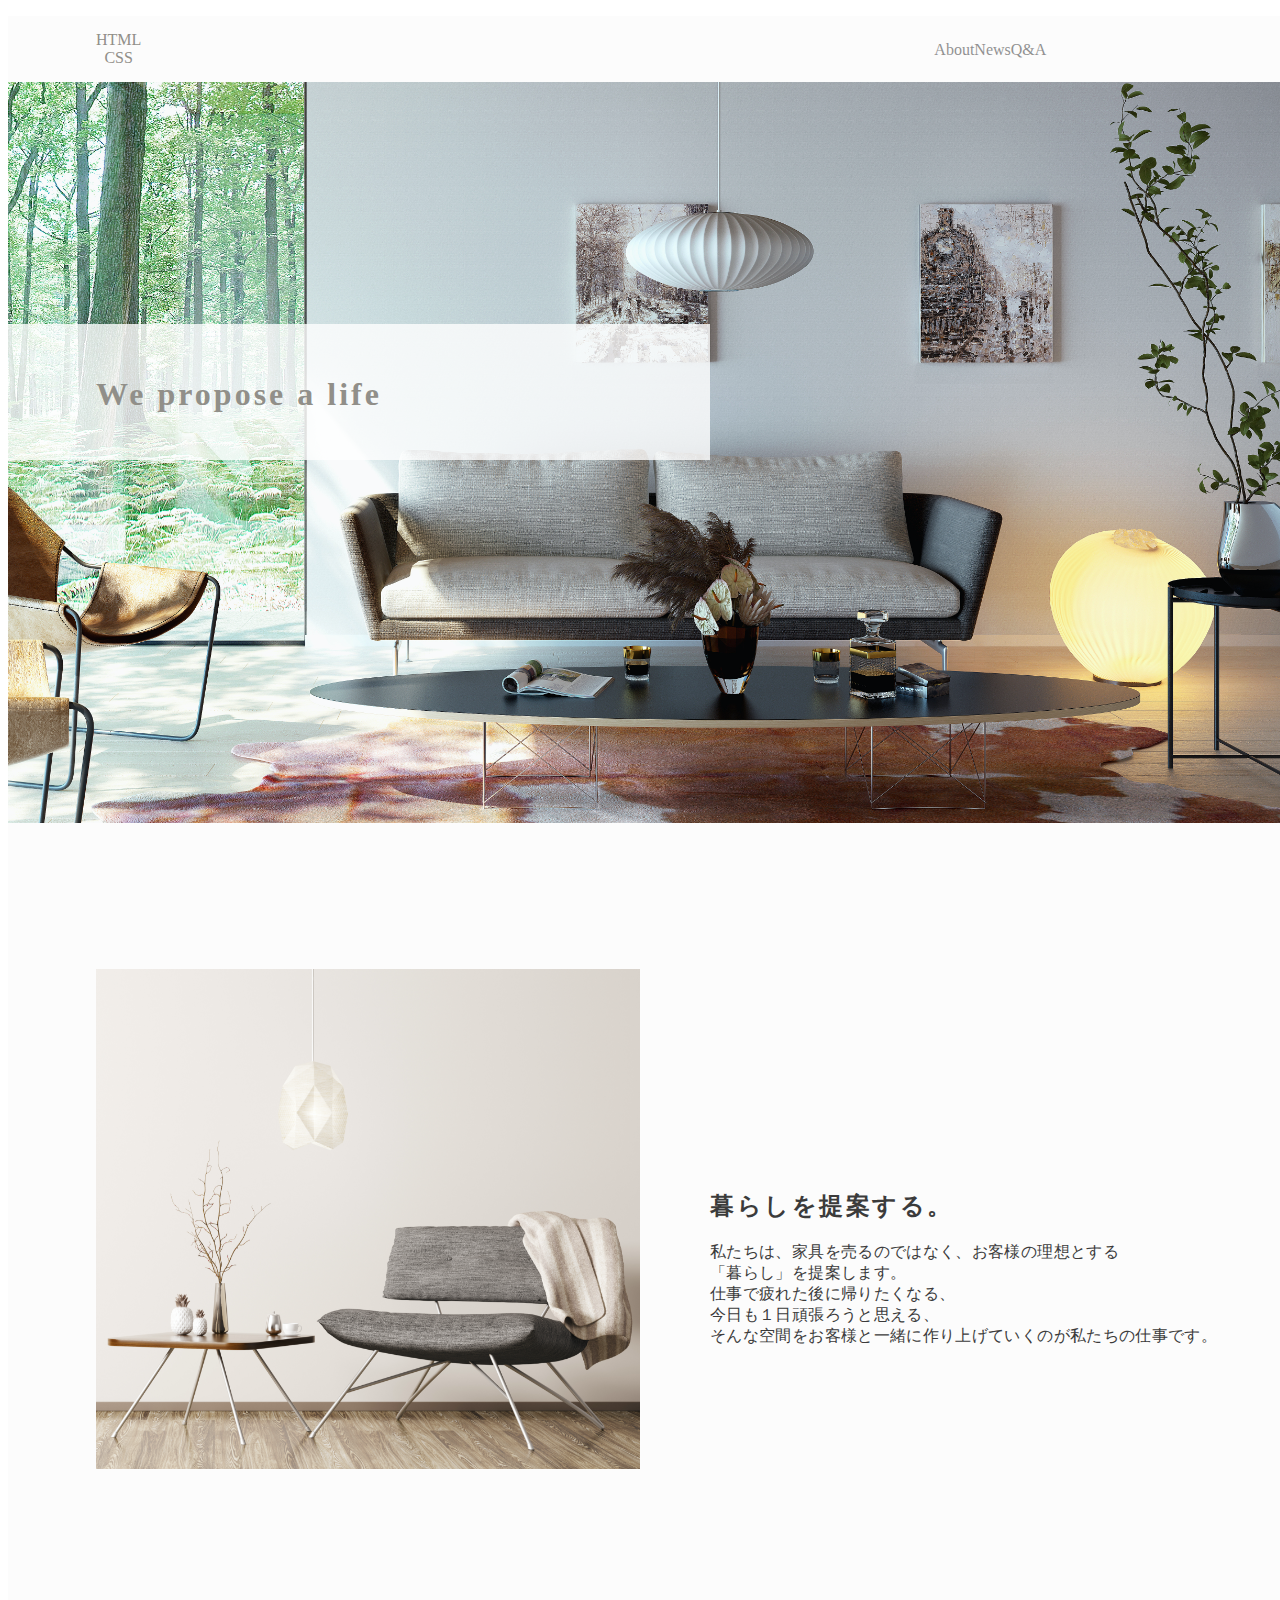
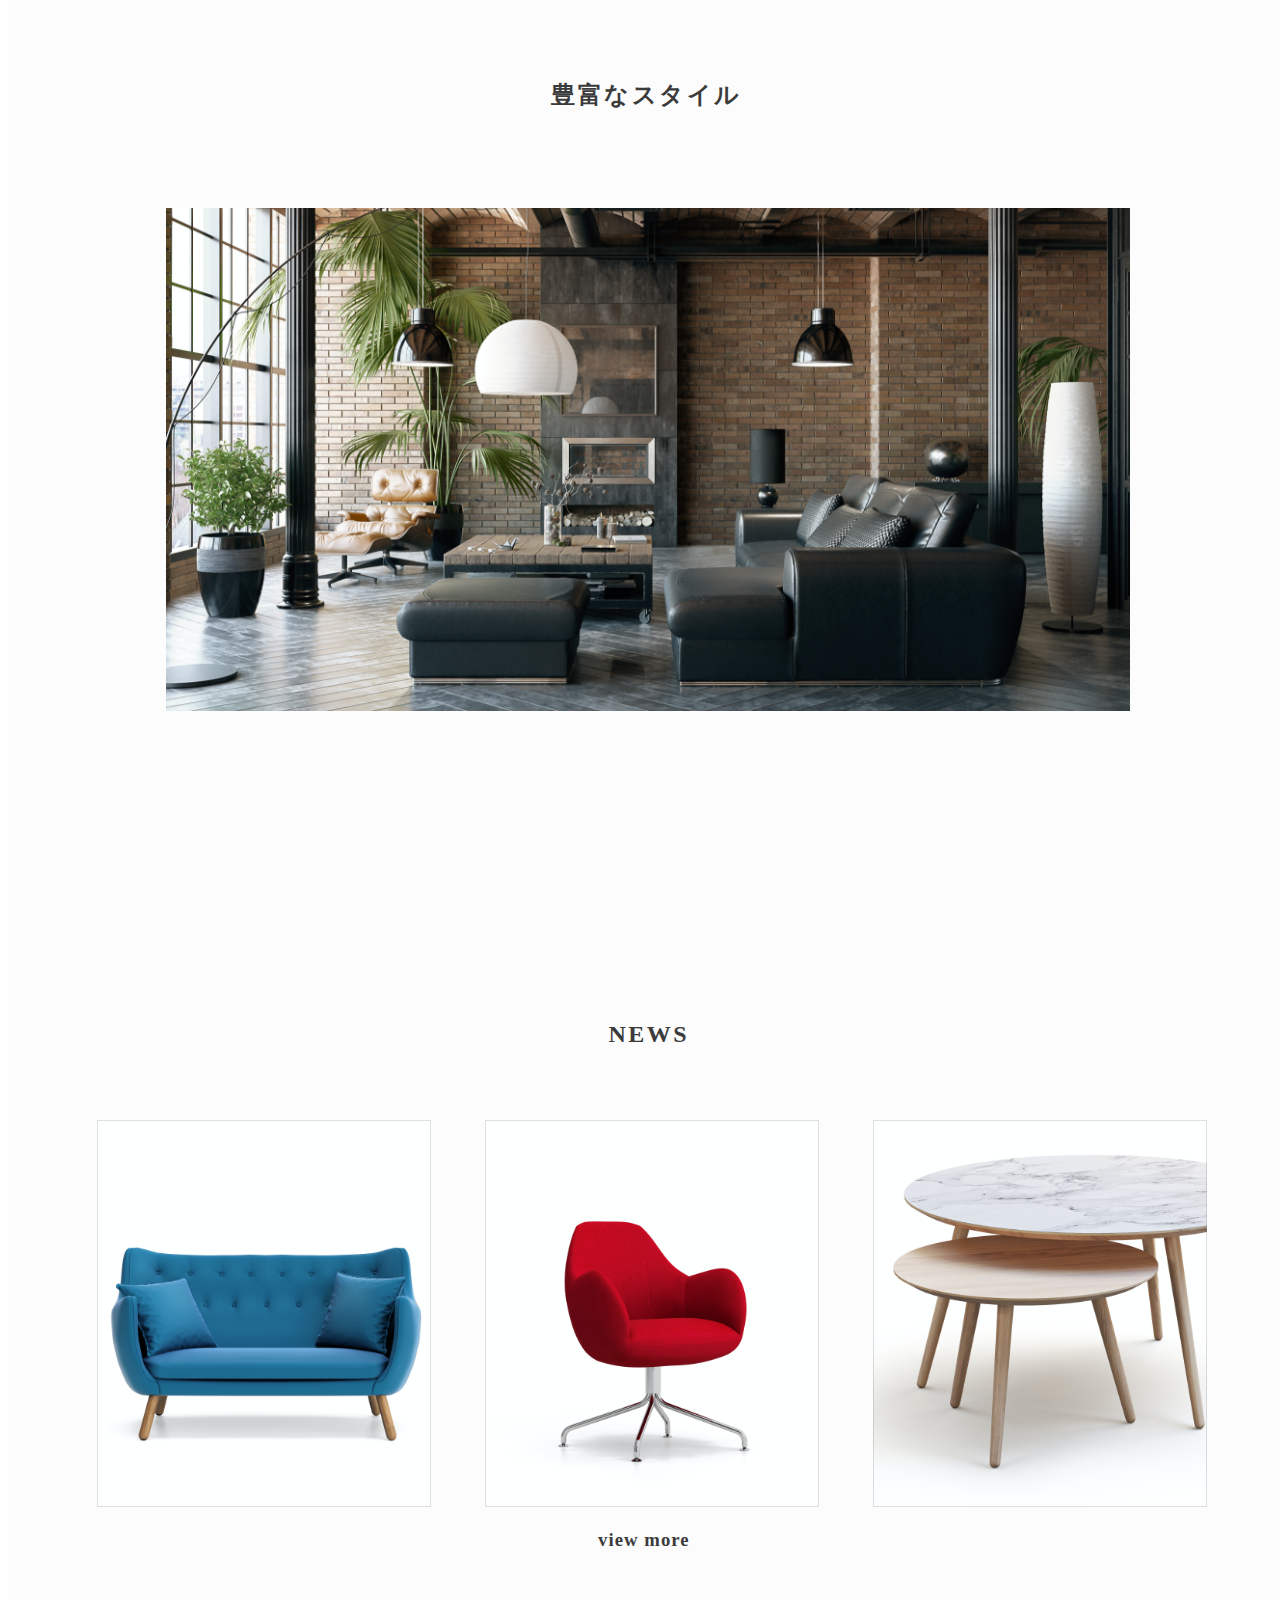
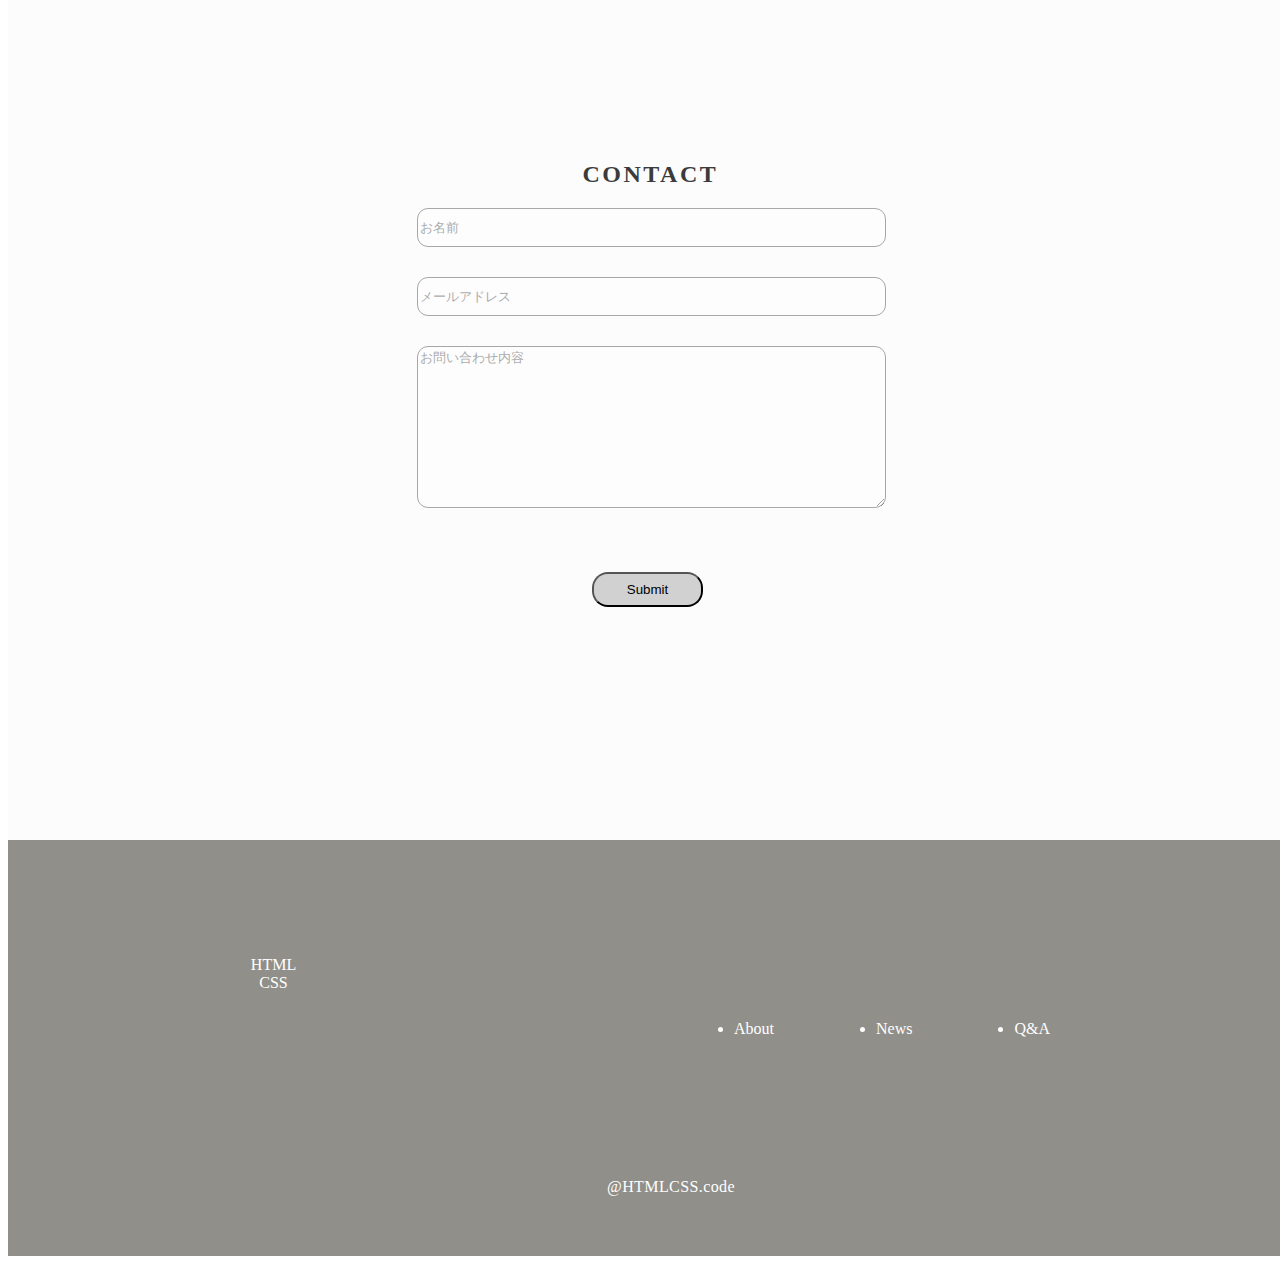
<file: QUELCODE/portfolio/index.html>
<!DOCTYPE html>
<html lang="ja">
<head>
    <meta charset="utf-8">
    <title>HTML/CSS</title>
    <link rel="stylesheet" href="../css/stylesheet.css">

</head>

<body>
    <div class="container">
        <nav class="header">
            <div class="header-logo">HTML<br>CSS</div>
            <div class="global-nav">
                <ul class="global-nav-items">
                    <li class="nav-item-1"><a herf"news.html">About</a></li>
                    <li class="nav-item-2"><a href"#">News</a></li>
                    <li class="nav-item-3"><a href"#">Q&A</a></li>
                </ul>
            </div>
        </nav>
        <div class="top">
            <img src="images/img_01.png" alt="" class="img_01">
            <div class="back"></div>
            <h1>We propose a life</h1>
        </div>

        <div class="block2">
            <img src="images/img_02.png" alt="" class="img_02">
            <div class="text">
                <h2>暮らしを提案する。</h2>
                <p>
                    私たちは、家具を売るのではなく、お客様の理想とする <br>
                    「暮らし」を提案します。<br>
                    仕事で疲れた後に帰りたくなる、<br>
                    今日も１日頑張ろうと思える、<br>
                    そんな空間をお客様と一緒に作り上げていくのが私たちの仕事です。</p>
            </div>
        </div>

        <div class="gallery">
            <h2>豊富なスタイル</h2>
            <img src="images/img_03.png" alt="" class="img_03">
        </div>

        <div class="news">
            <h2>NEWS</h2>
            <img src="images/img_04.png" alt="" div class="img_04">
            <img src="images/img_05.png" alt="" div class="img_05">
            <img src="images/img_06.png" alt="" div class="img_06">
            <h3>view more</h3>
        </div>

        <div class="contact-form">
            <h2>CONTACT</h2>
            <input placeholder="お名前" class="name">
            <input placeholder="メールアドレス" class="mail">
            <textarea placeholder="お問い合わせ内容" class="textarea"></textarea>
            <input type="submit" class="submit">
        </div>

        <div class="footer">
            <div class="footer-logo">HTML<br>CSS</div>
            <ul>
                <li>About</li>
                <li>News</li>
                <li>Q&A</li>
            </ul>
            <p>@HTMLCSS.code</p>

    </div>
</body>

</html>
</file>
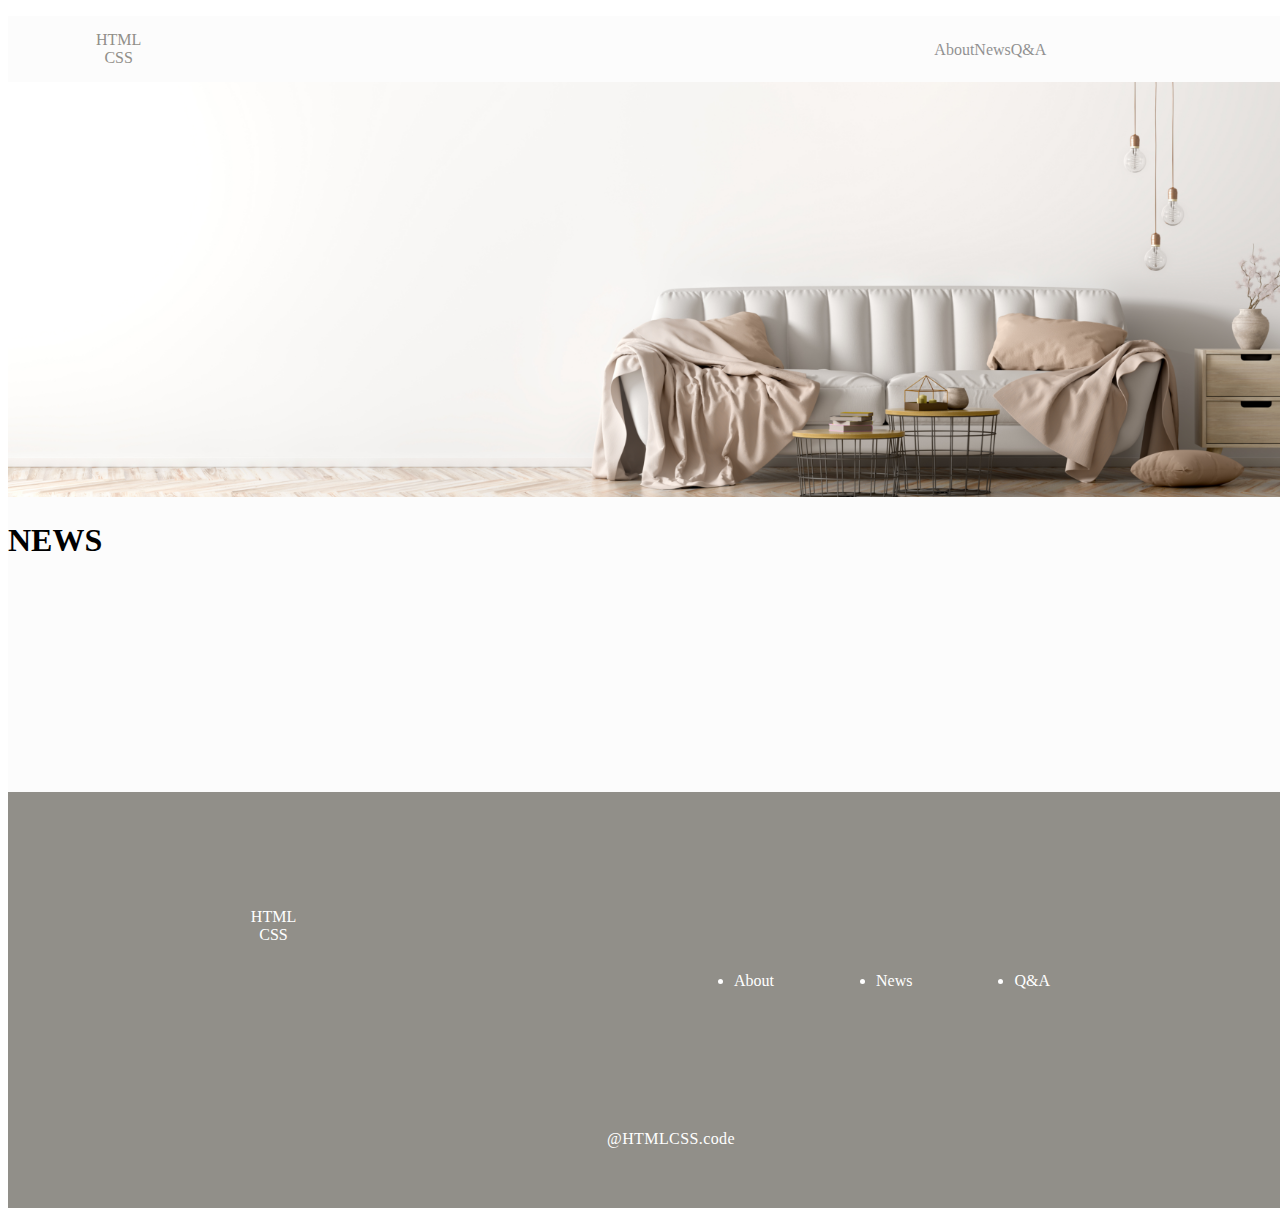
<file: QUELCODE/portfolio/news.html>
<!DOCTYPE html>
<html lang="ja">
<head>
    <meta charset="utf-8">
    <title>HTML/CSS</title>
    <link rel="stylesheet" href="../css/stylesheet.css">

</head>

<body>
    <div class="container">
        <nav class="header">
            <div class="header-logo">HTML<br>CSS</div>
            <div class="global-nav">
                <ul class="global-nav-items">
                    <li class="nav-item-1"><a herf"#">About</a></li>
                    <li class="nav-item-2"><a href"#">News</a></li>
                    <li class="nav-item-3"><a href"#">Q&A</a></li>
                </ul>
            </div>
        </nav>

        <img src="images/img_07.png">
        <h1>NEWS</h1>
        <div class="footer">
            <div class="footer-logo">HTML<br>CSS</div>
            <ul>
                <li>About</li>
                <li>News</li>
                <li>Q&A</li>
            </ul>
            <p>@HTMLCSS.code</p>
    </div>
</body>
</file>
<file: QUELCODE/css/stylesheet.css>
.container {
  width: 1280px;
  background: #FCFCFC 0% 0% no-repeat padding-box;
  opacity: 1;
  margin: 0 auto;
}

.header {
  height: 60px;
}

.header .header-logo {
  text-align: center;
  font: SemiBold 16px/16px Gill Sans;
  letter-spacing: 0;
  color: #918F89;
  opacity: 1;
  margin: 15px 88px;
  float: left;
}

.header li {
  list-style: none;
  text-align: left;
  font: ExtraLight 16px/22px Noto Sans;
  letter-spacing: 0;
  color: #272727;
  opacity: 0.5;
}

.header .global-nav-items {
  display: -webkit-box;
  display: -ms-flexbox;
  display: flex;
  padding: 25px 90px 0px 705px;
}

.top .back {
  width: 702px;
  height: 136px;
  background: #FFFFFF 0% 0% no-repeat padding-box;
  opacity: 0.8;
  top: 324px;
  position: absolute;
}

.top h1 {
  text-align: left;
  font: Thin 60px/82px Noto Sans;
  letter-spacing: 3px;
  color: #918F89;
  opacity: 1;
  top: 355px;
  margin-left: 88px;
  position: absolute;
}

.block2 .img_02 {
  padding-top: 142px;
  padding-left: 88px;
  float: left;
}

.block2 .text {
  float: left;
  padding-left: 70px;
}

.block2 .text h2 {
  text-align: left;
  font: L 25px/53px DNPShueiMinPr6;
  letter-spacing: 2.5px;
  color: #3B3B3B;
  opacity: 1;
  padding-top: 343px;
}

.block2 .text p {
  text-align: left;
  font: L 12px/30px DNP ShueiGoKinStd;
  letter-spacing: 0.36px;
  color: #3B3B3B;
  opacity: 1;
}

.gallery {
  clear: both;
  width: 1280px;
}

.gallery h2 {
  width: 194px;
  height: 29px;
  text-align: left;
  font: L 25px/53px DNPShueiMinPr6;
  letter-spacing: 2.5px;
  color: #3B3B3B;
  opacity: 1;
  padding: 210px 543px 40px 543px;
}

.gallery .img_03 {
  padding: 40px 158px;
}

.news {
  padding-top: 246px;
}

.news h2 {
  width: 79px;
  height: 29px;
  text-align: left;
  font: ExtraLight 25px/53px Noto Sans;
  letter-spacing: 2.5px;
  color: #3B3B3B;
  opacity: 1;
  padding-left: 600.5px;
  padding-bottom: 50px;
}

.news .img_04 {
  margin-left: 89px;
  margin-right: 50px;
}

.news .img_05 {
  margin-right: 50px;
}

.news h3 {
  text-align: left;
  font: ExtraLight 21px/53px Noto Sans;
  letter-spacing: 1.05px;
  color: #3B3B3B;
  opacity: 1;
  margin-left: 590px;
}

.contact-form {
  margin-top: 210px;
}

.contact-form h2 {
  text-align: left;
  font: ExtraLight 25px/53px Noto Sans;
  letter-spacing: 2.5px;
  color: #3B3B3B;
  opacity: 1;
  margin-left: 574.5px;
}

.contact-form .name {
  width: 463px;
  height: 35px;
  background: #FFFFFF 0% 0% no-repeat padding-box;
  border: 0.5px solid #707070;
  border-radius: 11px;
  opacity: 0.6;
  margin-left: 409px;
  margin-bottom: 30px;
}

.contact-form .mail {
  width: 463px;
  height: 35px;
  background: #FFFFFF 0% 0% no-repeat padding-box;
  border: 0.5px solid #707070;
  border-radius: 11px;
  opacity: 0.6;
  margin-left: 409px;
  margin-bottom: 30px;
}

.contact-form .textarea {
  width: 463px;
  height: 156px;
  background: #FFFFFF 0% 0% no-repeat padding-box;
  border: 0.5px solid #707070;
  border-radius: 11px;
  opacity: 0.6;
  margin-left: 409px;
  margin-bottom: 60px;
}

.contact-form .submit {
  width: 111px;
  height: 35px;
  background: #D1D1D1 0% 0% no-repeat padding-box;
  opacity: 1;
  margin-left: 584px;
  border-radius: 16px;
}

.footer {
  width: 1280px;
  height: 416px;
  background: #918F89 0% 0% no-repeat padding-box;
  opacity: 1;
  margin-top: 233px;
}

.footer .footer-logo {
  width: 77px;
  height: 48px;
  text-align: center;
  font: SemiBold 22px/21px Gill Sans;
  letter-spacing: 0;
  color: #FFFFFF;
  opacity: 1;
  margin-left: 227px;
  padding-top: 116px;
}

.footer ul {
  display: -webkit-box;
  display: -ms-flexbox;
  display: flex;
  padding-left: 726px;
  padding-bottom: 124px;
}

.footer li {
  -webkit-transform: matrix(1, 0, 0, 1, 0, 0);
          transform: matrix(1, 0, 0, 1, 0, 0);
  text-align: left;
  font: ExtraLight 18px/24px Noto Sans;
  letter-spacing: 0;
  color: #FFFFFF;
  opacity: 1;
  margin-right: 102px;
}

.footer p {
  width: 82px;
  height: 9px;
  text-align: center;
  font: Light 10px/16px Gill Sans;
  letter-spacing: 0.4px;
  color: #FFFFFF;
  opacity: 1;
  margin-left: 599px;
}
/*# sourceMappingURL=stylesheet.css.map */
</file>
